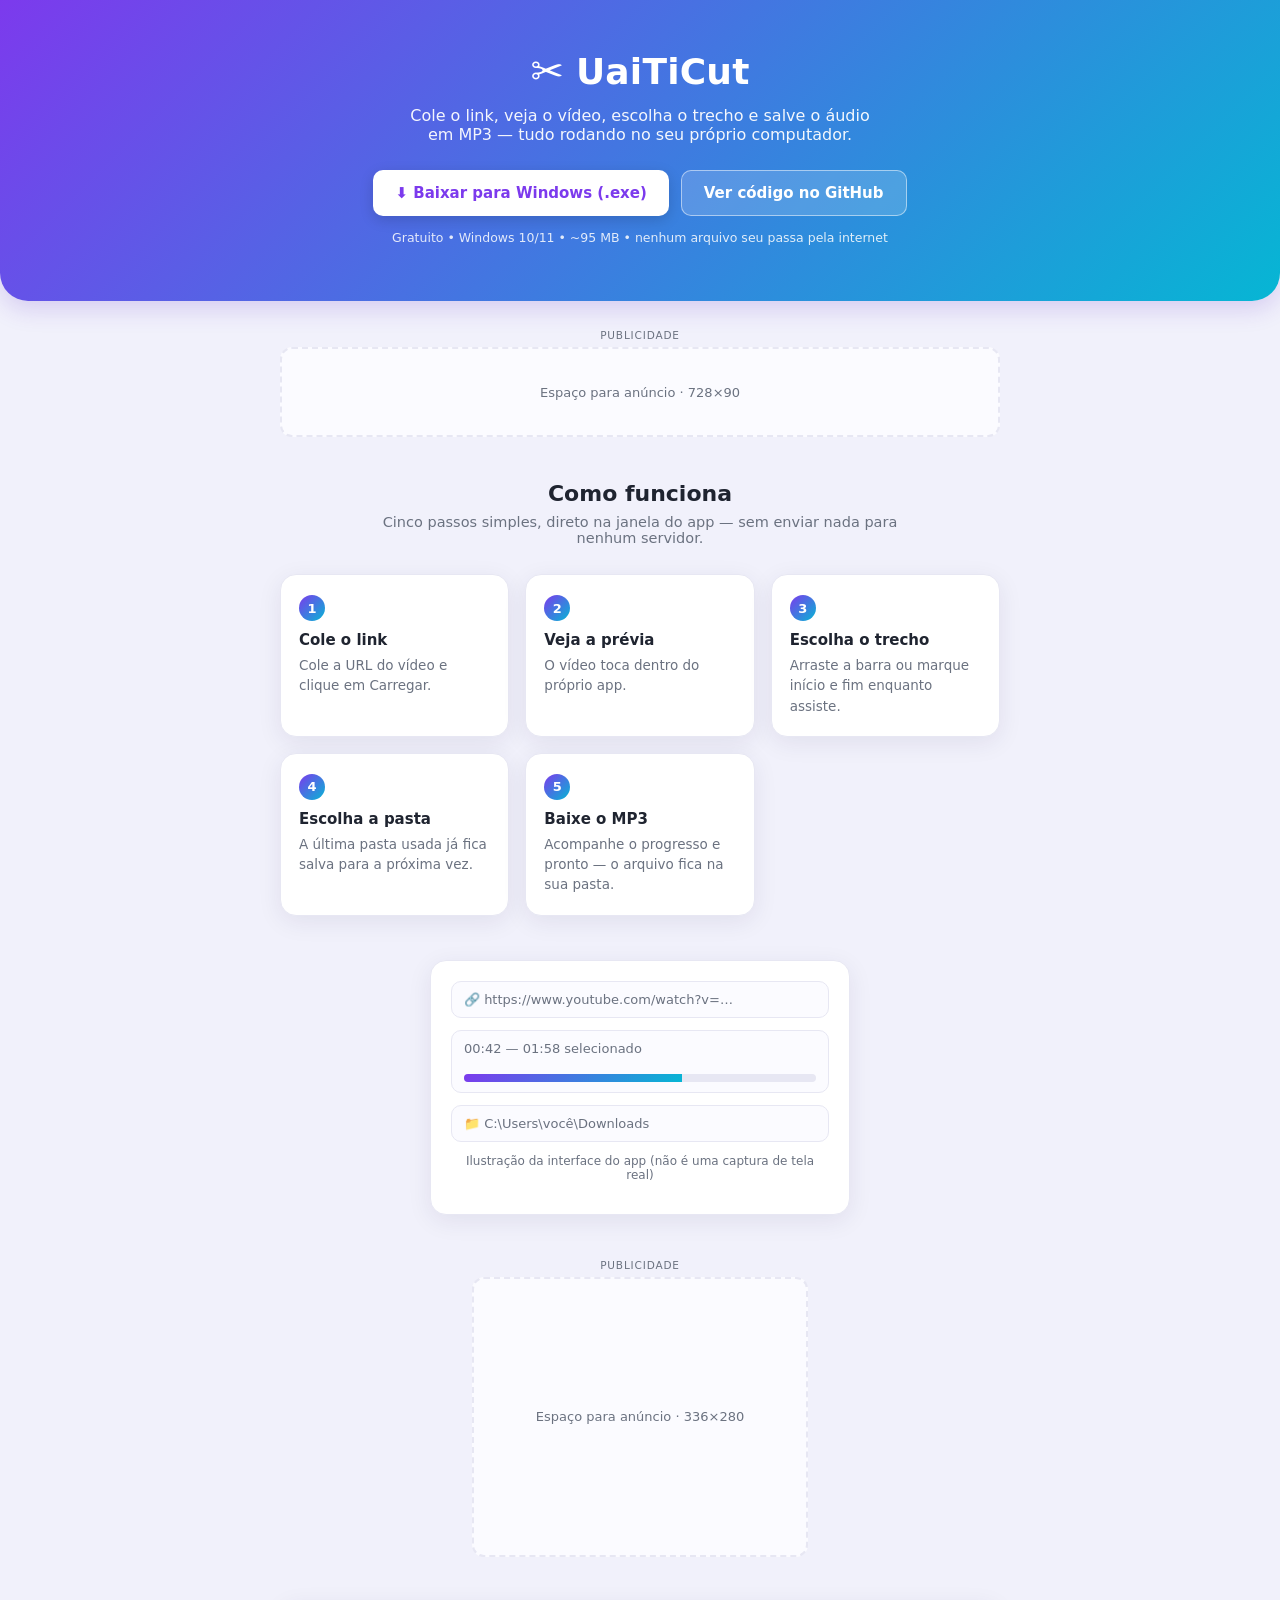
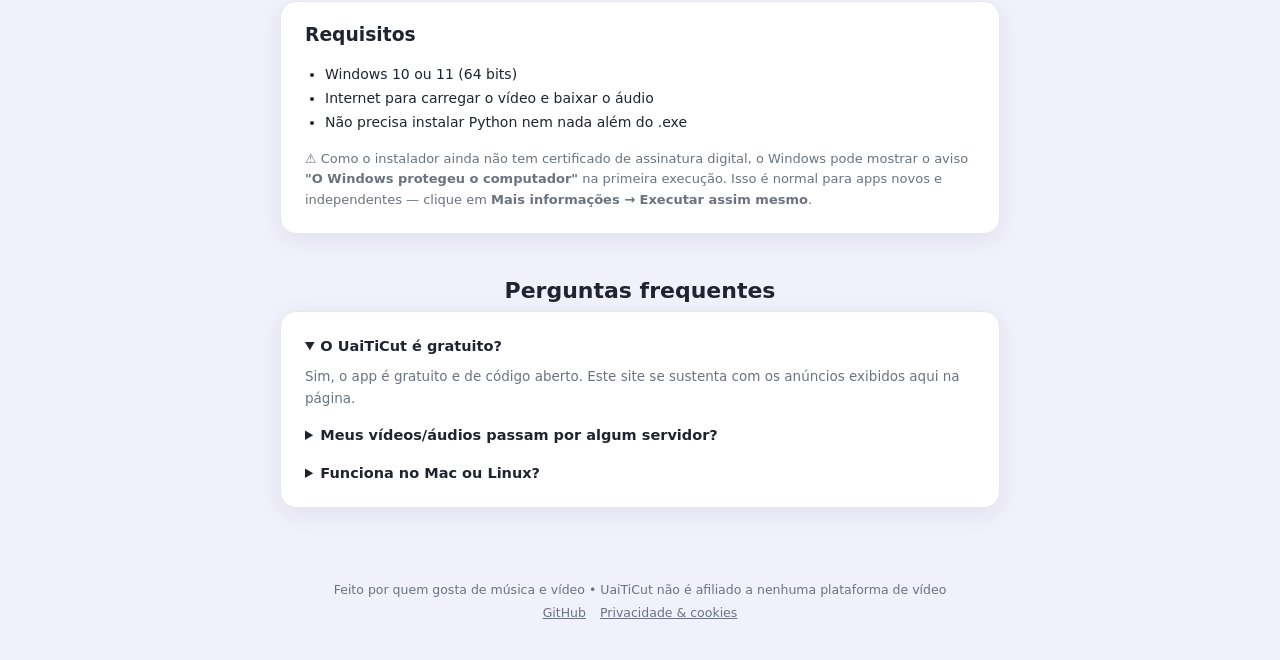
<file: docs/index.html>
<!DOCTYPE html>
<html lang="pt-br">
<head>
<meta charset="UTF-8" />
<meta name="viewport" content="width=device-width, initial-scale=1.0" />
<title>UaiTiCut — corte e baixe trechos de vídeo em MP3</title>
<meta name="description" content="UaiTiCut é um app gratuito para Windows: cole o link, escolha o trecho e salve o áudio em MP3, tudo direto no seu computador." />
<link rel="icon" href="data:image/svg+xml,%3Csvg xmlns='http://www.w3.org/2000/svg' viewBox='0 0 100 100'%3E%3Ctext y='.9em' font-size='90'%3E%E2%9C%82%3C/text%3E%3C/svg%3E" />
<link rel="stylesheet" href="style.css" />
</head>
<body>

  <header class="hero">
    <div class="hero-title">
      <span class="hero-emoji">✂️</span>
      <h1>UaiTiCut</h1>
    </div>
    <p class="hero-subtitle">Cole o link, veja o vídeo, escolha o trecho e salve o áudio em MP3 — tudo rodando no seu próprio computador.</p>
    <div class="hero-actions">
      <!--
        Link "estável": o GitHub sempre redireciona /releases/latest/download/<nome>
        para o arquivo com esse nome exato anexado na Release mais recente.
        Ou seja: toda vez que você publicar uma nova Release com um arquivo
        chamado exatamente "UaiTiCut.exe" anexado, este link passa a apontar
        pra ele automaticamente — sem precisar editar o site de novo.
      -->
      <a class="btn btn-primary" href="https://github.com/Fabio270/UaiTiCut/releases/latest/download/UaiTiCut.exe">⬇ Baixar para Windows (.exe)</a>
      <a class="btn btn-secondary" href="https://github.com/Fabio270/UaiTiCut">Ver código no GitHub</a>
    </div>
    <p class="hero-note">Gratuito • Windows 10/11 • ~95 MB • nenhum arquivo seu passa pela internet</p>
  </header>

  <div class="container">

    <!-- ===== AD SLOT 1 — topo (leaderboard 728x90, vira 320x50 no celular) ===== -->
    <!--
      Quando aprovar sua conta na rede de anúncios (ex.: Google AdSense),
      substitua o <div class="ad-slot"> abaixo pelo snippet que a rede te
      der, algo como:

      <ins class="adsbygoogle"
           style="display:block"
           data-ad-client="ca-pub-XXXXXXXXXXXXXXX"
           data-ad-slot="XXXXXXXXXX"
           data-ad-format="auto"
           data-full-width-responsive="true"></ins>
      <script>(adsbygoogle = window.adsbygoogle || []).push({});</script>
    -->
    <section class="block" style="padding-top:28px; padding-bottom:0;">
      <div class="ad-wrap">
        <div class="ad-label">Publicidade</div>
        <div class="ad-slot ad-slot-leaderboard" id="ad-slot-top">
          Espaço para anúncio · 728×90
        </div>
      </div>
    </section>

    <!-- ===== Como funciona ===== -->
    <section class="block">
      <h2 class="section-title">Como funciona</h2>
      <p class="section-sub">Cinco passos simples, direto na janela do app — sem enviar nada para nenhum servidor.</p>
      <div class="steps">
        <div class="step-card">
          <div class="step-badge">1</div>
          <h3>Cole o link</h3>
          <p>Cole a URL do vídeo e clique em Carregar.</p>
        </div>
        <div class="step-card">
          <div class="step-badge">2</div>
          <h3>Veja a prévia</h3>
          <p>O vídeo toca dentro do próprio app.</p>
        </div>
        <div class="step-card">
          <div class="step-badge">3</div>
          <h3>Escolha o trecho</h3>
          <p>Arraste a barra ou marque início e fim enquanto assiste.</p>
        </div>
        <div class="step-card">
          <div class="step-badge">4</div>
          <h3>Escolha a pasta</h3>
          <p>A última pasta usada já fica salva para a próxima vez.</p>
        </div>
        <div class="step-card">
          <div class="step-badge">5</div>
          <h3>Baixe o MP3</h3>
          <p>Acompanhe o progresso e pronto — o arquivo fica na sua pasta.</p>
        </div>
      </div>
    </section>

    <!-- Ilustração simplificada da interface (não é uma captura de tela real) -->
    <section class="block" style="padding-top:0;">
      <div class="mockup">
        <div class="mockup-row">🔗 https://www.youtube.com/watch?v=…</div>
        <div class="mockup-row" style="flex-direction:column; align-items:stretch;">
          <span>00:42 — 01:58 selecionado</span>
          <div class="mockup-bar" style="margin-top:8px;"><span></span></div>
        </div>
        <div class="mockup-row">📁 C:\Users\você\Downloads</div>
        <p class="mockup-caption">Ilustração da interface do app (não é uma captura de tela real)</p>
      </div>
    </section>

    <!-- ===== AD SLOT 2 — meio de página (retângulo 336x280) ===== -->
    <section class="block" style="padding-top:0;">
      <div class="ad-wrap">
        <div class="ad-label">Publicidade</div>
        <div class="ad-slot ad-slot-rectangle" id="ad-slot-mid">
          Espaço para anúncio · 336×280
        </div>
      </div>
    </section>

    <!-- ===== Requisitos ===== -->
    <section class="block" style="padding-top:0;">
      <div class="card">
        <h3 style="margin-top:0;">Requisitos</h3>
        <ul>
          <li>Windows 10 ou 11 (64 bits)</li>
          <li>Internet para carregar o vídeo e baixar o áudio</li>
          <li>Não precisa instalar Python nem nada além do .exe</li>
        </ul>
        <p style="margin:14px 0 0; font-size:13px; color:var(--text-soft); line-height:1.6;">
          ⚠️ Como o instalador ainda não tem certificado de assinatura digital,
          o Windows pode mostrar o aviso <strong>"O Windows protegeu o computador"</strong>
          na primeira execução. Isso é normal para apps novos e independentes —
          clique em <strong>Mais informações → Executar assim mesmo</strong>.
        </p>
      </div>
    </section>

    <!-- ===== FAQ ===== -->
    <section class="block" style="padding-top:0;">
      <h2 class="section-title">Perguntas frequentes</h2>
      <div class="card">
        <details class="faq-item" open>
          <summary>O UaiTiCut é gratuito?</summary>
          <p>Sim, o app é gratuito e de código aberto. Este site se sustenta com os anúncios exibidos aqui na página.</p>
        </details>
        <details class="faq-item">
          <summary>Meus vídeos/áudios passam por algum servidor?</summary>
          <p>Não. O processamento acontece inteiramente no seu computador — nada é enviado para nós.</p>
        </details>
        <details class="faq-item">
          <summary>Funciona no Mac ou Linux?</summary>
          <p>Por enquanto o instalador é feito para Windows 10/11.</p>
        </details>
      </div>
    </section>

  </div>

  <footer class="footer">
    Feito por quem gosta de música e vídeo • UaiTiCut não é afiliado a nenhuma plataforma de vídeo
    <div class="footer-links">
      <a href="https://github.com/Fabio270/UaiTiCut">GitHub</a>
      <a href="privacy.html">Privacidade &amp; cookies</a>
    </div>
  </footer>

</body>
</html>
</file>
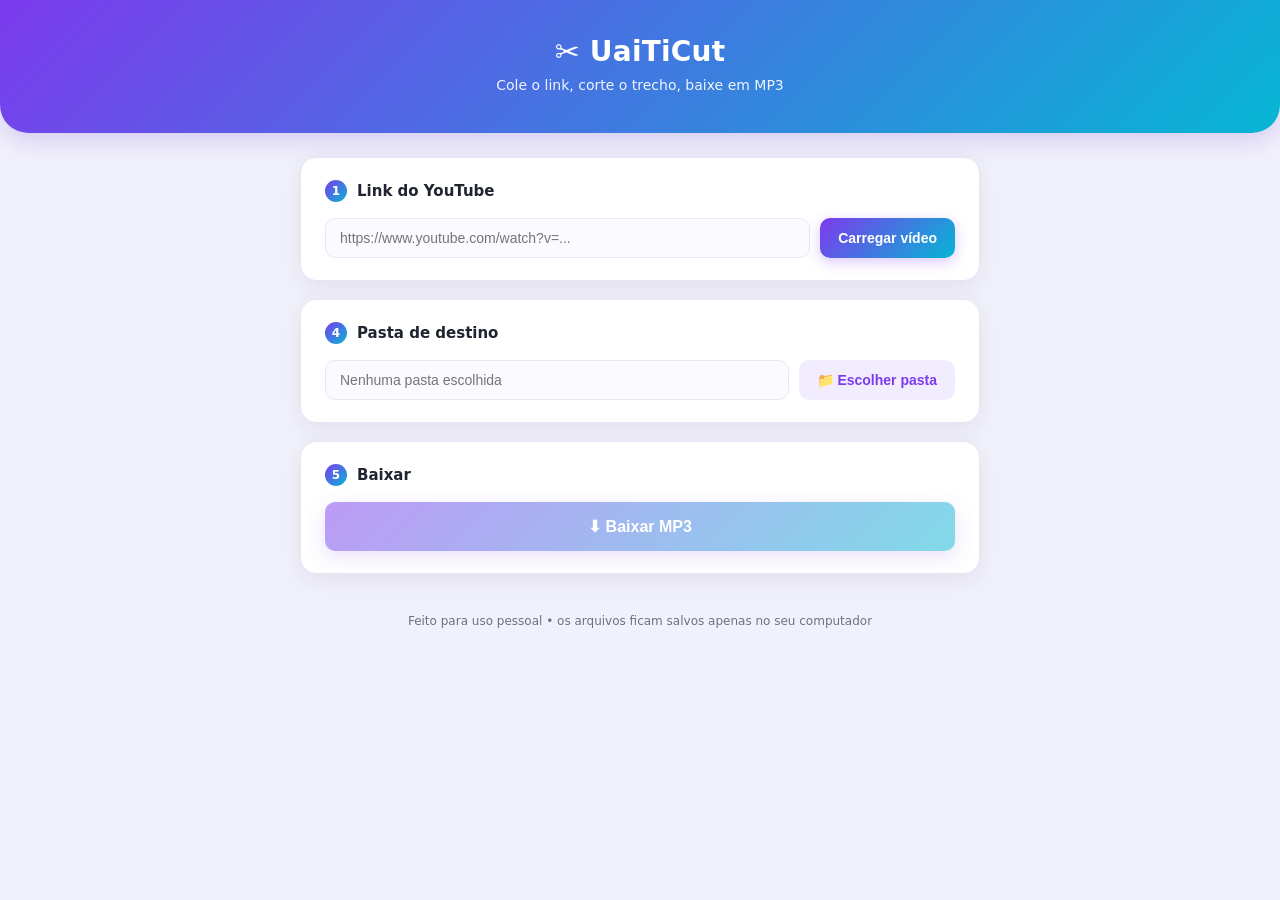
<file: web/index.html>
<!DOCTYPE html>
<html lang="pt-br">
<head>
<meta charset="UTF-8" />
<meta name="viewport" content="width=device-width, initial-scale=1.0" />
<title>UaiTiCut</title>
<link rel="stylesheet" href="style.css" />
</head>
<body>

  <header class="hero">
    <div class="hero-title">
      <span class="hero-emoji">✂️</span>
      <h1>UaiTiCut</h1>
    </div>
    <p class="hero-subtitle">Cole o link, corte o trecho, baixe em MP3</p>
  </header>

  <div id="setup-banner" class="setup-banner" hidden>
    <div class="spinner"></div>
    <div class="setup-text">
      <span id="setup-message">Preparando componentes...</span>
      <div class="progress-track thin" id="setup-progress-track">
        <div class="progress-fill" id="setup-progress-fill" style="width:0%"></div>
      </div>
    </div>
  </div>

  <main class="container">

    <!-- 1. URL -->
    <section class="card">
      <h2 class="card-title"><span class="badge">1</span>Link do YouTube</h2>
      <div class="row">
        <input id="url-input" type="text" placeholder="https://www.youtube.com/watch?v=..." autocomplete="off" />
        <button id="load-btn" class="btn btn-primary">Carregar vídeo</button>
      </div>
      <p id="url-error" class="error-text" hidden></p>
    </section>

    <!-- 2. Preview -->
    <section class="card" id="preview-card" hidden>
      <h2 class="card-title"><span class="badge">2</span>Pré-visualização</h2>
      <div class="video-wrap">
        <div id="yt-player"></div>
      </div>
      <p class="video-title" id="video-title"></p>
    </section>

    <!-- 3. Corte -->
    <section class="card" id="trim-card" hidden>
      <h2 class="card-title"><span class="badge">3</span>Escolha o trecho</h2>

      <div class="slider-wrap">
        <div class="slider-track" id="slider-track">
          <div class="slider-range" id="slider-range"></div>
        </div>
        <input type="range" id="range-start" class="range-input" min="0" max="100" value="0" step="1" />
        <input type="range" id="range-end" class="range-input" min="0" max="100" value="100" step="1" />
      </div>

      <div class="trim-controls">
        <div class="time-field">
          <label>Início</label>
          <input type="text" id="start-time" value="00:00" />
          <button class="btn btn-ghost" id="mark-start-btn" title="Usar o tempo atual do vídeo">Marcar aqui ▶</button>
        </div>
        <div class="time-field">
          <label>Fim</label>
          <input type="text" id="end-time" value="00:00" />
          <button class="btn btn-ghost" id="mark-end-btn" title="Usar o tempo atual do vídeo">Marcar aqui ▶</button>
        </div>
      </div>
      <p class="selection-summary">Trecho selecionado: <strong id="selection-length">00:00</strong></p>
    </section>

    <!-- 4. Pasta -->
    <section class="card">
      <h2 class="card-title"><span class="badge">4</span>Pasta de destino</h2>
      <div class="row">
        <input id="folder-display" type="text" readonly placeholder="Nenhuma pasta escolhida" />
        <button id="folder-btn" class="btn btn-secondary">📁 Escolher pasta</button>
      </div>
    </section>

    <!-- 5. Download -->
    <section class="card">
      <h2 class="card-title"><span class="badge">5</span>Baixar</h2>
      <button id="download-btn" class="btn btn-cta" disabled>⬇ Baixar MP3</button>

      <div id="progress-area" class="progress-area" hidden>
        <div class="progress-track">
          <div class="progress-fill" id="download-progress-fill" style="width:0%"></div>
        </div>
        <p id="progress-text" class="progress-text">Iniciando...</p>
      </div>

      <div id="success-area" class="success-area" hidden>
        <p>✅ Pronto! Arquivo salvo em:</p>
        <p class="file-path" id="success-path"></p>
        <button id="open-folder-btn" class="btn btn-secondary">Abrir pasta</button>
      </div>

      <p id="download-error" class="error-text" hidden></p>
    </section>

  </main>

  <footer class="footer">Feito para uso pessoal • os arquivos ficam salvos apenas no seu computador</footer>

  <script src="app.js"></script>
</body>
</html>
</file>
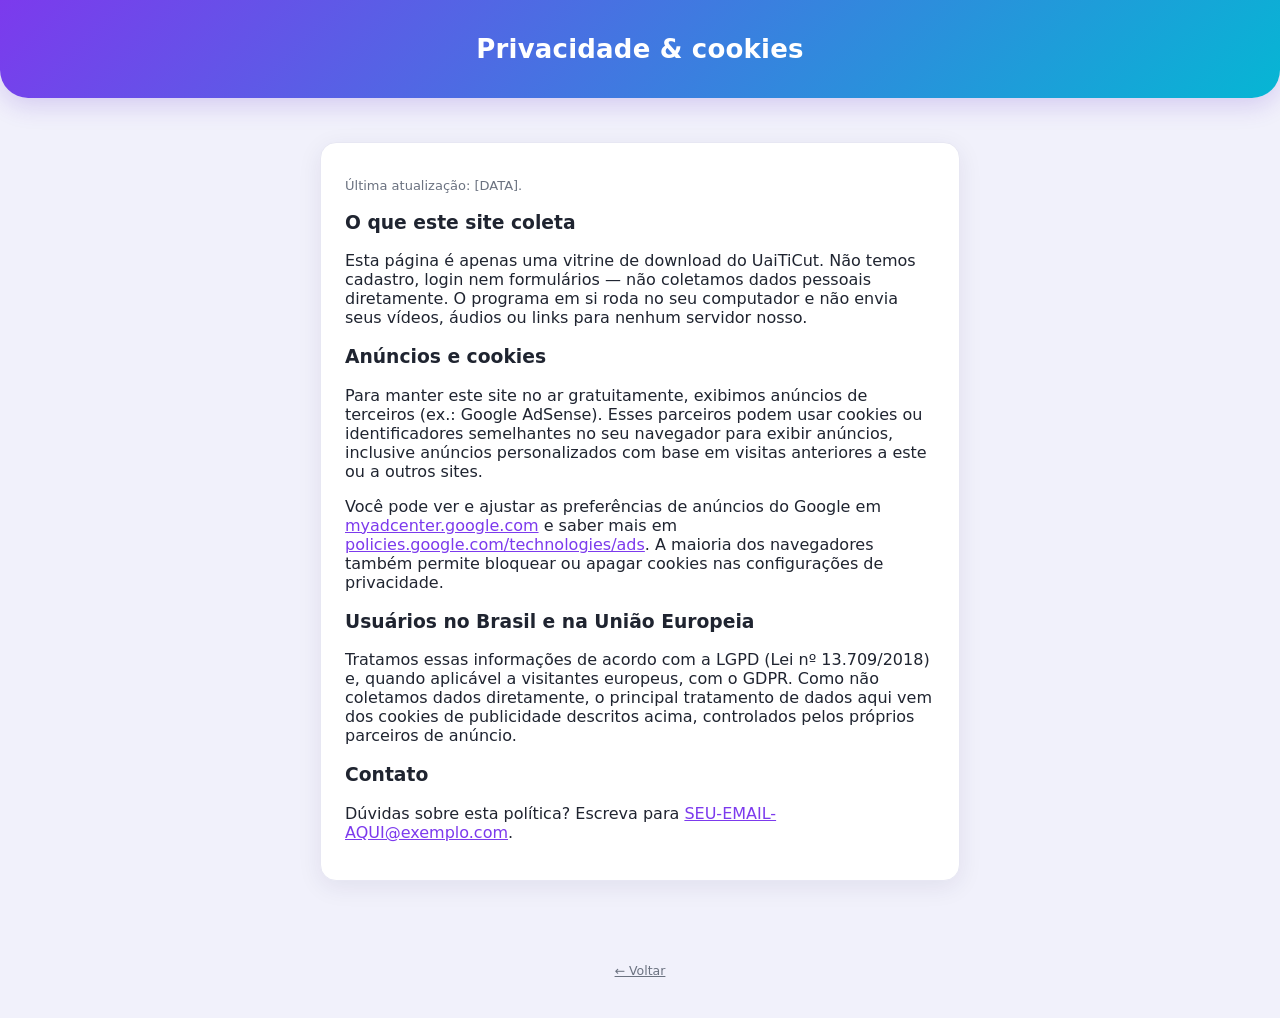
<file: docs/privacy.html>
<!DOCTYPE html>
<html lang="pt-br">
<head>
<meta charset="UTF-8" />
<meta name="viewport" content="width=device-width, initial-scale=1.0" />
<title>Privacidade — UaiTiCut</title>
<link rel="icon" href="data:image/svg+xml,%3Csvg xmlns='http://www.w3.org/2000/svg' viewBox='0 0 100 100'%3E%3Ctext y='.9em' font-size='90'%3E%E2%9C%82%3C/text%3E%3C/svg%3E" />
<link rel="stylesheet" href="style.css" />
</head>
<body>

  <header class="hero" style="padding:34px 20px;">
    <div class="hero-title"><h1 style="font-size:26px;">Privacidade &amp; cookies</h1></div>
  </header>

  <div class="container" style="max-width:680px;">
    <section class="block">
      <div class="card">
        <p style="font-size:13px; color:var(--text-soft);">
          Última atualização: <!-- TODO: coloque a data -->[DATA].
        </p>

        <h3>O que este site coleta</h3>
        <p>
          Esta página é apenas uma vitrine de download do UaiTiCut. Não temos
          cadastro, login nem formulários — não coletamos dados pessoais
          diretamente. O programa em si roda no seu computador e não envia
          seus vídeos, áudios ou links para nenhum servidor nosso.
        </p>

        <h3>Anúncios e cookies</h3>
        <p>
          Para manter este site no ar gratuitamente, exibimos anúncios de
          terceiros (ex.: Google AdSense). Esses parceiros podem usar cookies
          ou identificadores semelhantes no seu navegador para exibir
          anúncios, inclusive anúncios personalizados com base em visitas
          anteriores a este ou a outros sites.
        </p>
        <p>
          Você pode ver e ajustar as preferências de anúncios do Google em
          <a href="https://myadcenter.google.com/" target="_blank" rel="noopener">myadcenter.google.com</a>
          e saber mais em
          <a href="https://policies.google.com/technologies/ads" target="_blank" rel="noopener">policies.google.com/technologies/ads</a>.
          A maioria dos navegadores também permite bloquear ou apagar cookies
          nas configurações de privacidade.
        </p>

        <h3>Usuários no Brasil e na União Europeia</h3>
        <p>
          Tratamos essas informações de acordo com a LGPD (Lei nº 13.709/2018)
          e, quando aplicável a visitantes europeus, com o GDPR. Como não
          coletamos dados diretamente, o principal tratamento de dados aqui
          vem dos cookies de publicidade descritos acima, controlados pelos
          próprios parceiros de anúncio.
        </p>

        <h3>Contato</h3>
        <p>
          Dúvidas sobre esta política? Escreva para
          <!-- TODO: troque pelo e-mail que você quer deixar público -->
          <a href="mailto:SEU-EMAIL-AQUI@exemplo.com">SEU-EMAIL-AQUI@exemplo.com</a>.
        </p>
      </div>
    </section>
  </div>

  <footer class="footer">
    <div class="footer-links">
      <a href="index.html">← Voltar</a>
    </div>
  </footer>

</body>
</html>
</file>
<file: docs/style.css>
:root {
  --bg: #f1f1fb;
  --card: #ffffff;
  --text: #1f2430;
  --text-soft: #6b7280;
  --border: #e7e7f3;
  --accent-1: #7c3aed;
  --accent-2: #06b6d4;
  --accent-grad: linear-gradient(135deg, var(--accent-1), var(--accent-2));
  --shadow: 0 6px 24px rgba(35, 25, 75, 0.08);
  --radius: 16px;
}

* { box-sizing: border-box; }

html, body {
  margin: 0;
  padding: 0;
  background: var(--bg);
  color: var(--text);
  font-family: "Segoe UI", "Segoe UI Variable", system-ui, -apple-system, Arial, sans-serif;
  -webkit-font-smoothing: antialiased;
}

a { color: var(--accent-1); }

img { max-width: 100%; }

/* ---------- Header / Hero ---------- */
.hero {
  background: var(--accent-grad);
  padding: 48px 20px 56px;
  text-align: center;
  color: #fff;
  border-radius: 0 0 28px 28px;
  box-shadow: 0 8px 24px rgba(90, 40, 200, 0.18);
}

.hero-title {
  display: flex;
  align-items: center;
  justify-content: center;
  gap: 12px;
  flex-wrap: wrap;
}

.hero-emoji { font-size: 40px; }

.hero-title h1 {
  margin: 0;
  font-size: 36px;
  font-weight: 700;
  letter-spacing: 0.2px;
}

.hero-subtitle {
  margin: 12px auto 0;
  font-size: 16px;
  opacity: 0.94;
  max-width: 480px;
}

.hero-actions {
  margin-top: 26px;
  display: flex;
  gap: 12px;
  justify-content: center;
  flex-wrap: wrap;
}

.btn {
  display: inline-flex;
  align-items: center;
  gap: 8px;
  border: none;
  border-radius: 10px;
  padding: 13px 22px;
  font-size: 15px;
  font-weight: 600;
  cursor: pointer;
  text-decoration: none;
  white-space: nowrap;
  transition: transform 0.1s ease, box-shadow 0.15s ease, opacity 0.15s ease;
}
.btn:active { transform: translateY(1px); }

.btn-primary {
  background: #fff;
  color: var(--accent-1);
  box-shadow: 0 4px 14px rgba(0, 0, 0, 0.15);
}
.btn-primary:hover { box-shadow: 0 6px 18px rgba(0, 0, 0, 0.22); }

.btn-secondary {
  background: rgba(255, 255, 255, 0.16);
  color: #fff;
  border: 1.5px solid rgba(255, 255, 255, 0.5);
}
.btn-secondary:hover { background: rgba(255, 255, 255, 0.26); }

.hero-note {
  margin: 14px 0 0;
  font-size: 12.5px;
  opacity: 0.85;
}

/* ---------- Layout ---------- */
.container {
  max-width: 760px;
  margin: 0 auto;
  padding: 0 20px;
}

section.block { padding: 44px 0; }

.section-title {
  font-size: 22px;
  font-weight: 700;
  margin: 0 0 8px;
  text-align: center;
}

.section-sub {
  font-size: 14.5px;
  color: var(--text-soft);
  text-align: center;
  margin: 0 auto 28px;
  max-width: 520px;
}

/* ---------- Steps grid ---------- */
.steps {
  display: grid;
  grid-template-columns: repeat(auto-fit, minmax(200px, 1fr));
  gap: 16px;
}

.step-card {
  background: var(--card);
  border: 1px solid var(--border);
  border-radius: var(--radius);
  box-shadow: var(--shadow);
  padding: 20px 18px;
}

.step-badge {
  display: inline-flex;
  align-items: center;
  justify-content: center;
  width: 26px;
  height: 26px;
  border-radius: 50%;
  background: var(--accent-grad);
  color: #fff;
  font-size: 13px;
  font-weight: 700;
  margin-bottom: 10px;
}

.step-card h3 {
  margin: 0 0 6px;
  font-size: 15px;
}

.step-card p {
  margin: 0;
  font-size: 13.5px;
  color: var(--text-soft);
  line-height: 1.5;
}

/* ---------- Mockup preview (illustrative, not a real screenshot) ---------- */
.mockup {
  background: var(--card);
  border: 1px solid var(--border);
  border-radius: var(--radius);
  box-shadow: var(--shadow);
  padding: 20px;
  margin: 0 auto;
  max-width: 420px;
}
.mockup-row {
  display: flex;
  align-items: center;
  gap: 10px;
  background: #fbfbff;
  border: 1.5px solid var(--border);
  border-radius: 10px;
  padding: 10px 12px;
  margin-bottom: 12px;
  font-size: 13px;
  color: var(--text-soft);
}
.mockup-bar {
  height: 8px;
  border-radius: 4px;
  background: var(--border);
  overflow: hidden;
}
.mockup-bar span {
  display: block;
  height: 100%;
  width: 62%;
  background: var(--accent-grad);
}
.mockup-caption {
  text-align: center;
  font-size: 12px;
  color: var(--text-soft);
  margin-top: 12px;
}

/* ---------- Cards (requisitos / uso responsável / faq) ---------- */
.card {
  background: var(--card);
  border-radius: var(--radius);
  box-shadow: var(--shadow);
  padding: 22px 24px;
  border: 1px solid var(--border);
}

.card ul {
  margin: 0;
  padding-left: 20px;
  font-size: 14px;
  line-height: 1.7;
  color: var(--text);
}

.card + .card { margin-top: 14px; }

.faq-item summary {
  cursor: pointer;
  font-weight: 600;
  font-size: 14.5px;
  padding: 4px 0;
}
.faq-item p {
  margin: 8px 0 0;
  font-size: 13.5px;
  color: var(--text-soft);
  line-height: 1.6;
}
.faq-item + .faq-item { margin-top: 14px; }

/* ---------- Ad slots (PLACEHOLDER — troque pelo código real da rede de anúncios) ---------- */
.ad-wrap {
  margin: 0 auto;
  text-align: center;
}

.ad-label {
  font-size: 10.5px;
  letter-spacing: 0.08em;
  text-transform: uppercase;
  color: var(--text-soft);
  margin-bottom: 6px;
}

.ad-slot {
  margin: 0 auto;
  border: 2px dashed var(--border);
  border-radius: 12px;
  background: #fbfbff;
  display: flex;
  align-items: center;
  justify-content: center;
  color: var(--text-soft);
  font-size: 13px;
  text-align: center;
  padding: 10px;
}

.ad-slot-leaderboard {
  max-width: 728px;
  min-height: 90px;
}

.ad-slot-rectangle {
  max-width: 336px;
  min-height: 280px;
}

@media (max-width: 480px) {
  .ad-slot-leaderboard { max-width: 320px; min-height: 50px; }
}

/* ---------- Footer ---------- */
.footer {
  text-align: center;
  font-size: 12.5px;
  color: var(--text-soft);
  padding: 30px 20px 40px;
}
.footer a { color: var(--text-soft); text-decoration: underline; }
.footer-links {
  margin-top: 8px;
  display: flex;
  gap: 14px;
  justify-content: center;
  flex-wrap: wrap;
}
</file>
<file: web/style.css>
:root {
  --bg: #f1f1fb;
  --card: #ffffff;
  --text: #1f2430;
  --text-soft: #6b7280;
  --border: #e7e7f3;
  --accent-1: #7c3aed;
  --accent-2: #06b6d4;
  --accent-grad: linear-gradient(135deg, var(--accent-1), var(--accent-2));
  --danger: #dc2626;
  --success: #16a34a;
  --shadow: 0 6px 24px rgba(35, 25, 75, 0.08);
  --radius: 16px;
}

* { box-sizing: border-box; }

/* elementos com [hidden] tem que sumir mesmo quando a classe define display:flex/grid */
[hidden] { display: none !important; }

html, body {
  margin: 0;
  padding: 0;
  background: var(--bg);
  color: var(--text);
  font-family: "Segoe UI", "Segoe UI Variable", system-ui, -apple-system, Arial, sans-serif;
  -webkit-font-smoothing: antialiased;
}

/* ---------- Header ---------- */
.hero {
  background: var(--accent-grad);
  padding: 34px 20px 40px;
  text-align: center;
  color: #fff;
  border-radius: 0 0 28px 28px;
  box-shadow: 0 8px 24px rgba(90, 40, 200, 0.18);
}

.hero-title {
  display: flex;
  align-items: center;
  justify-content: center;
  gap: 10px;
}

.hero-emoji { font-size: 30px; }

.hero-title h1 {
  margin: 0;
  font-size: 28px;
  font-weight: 700;
  letter-spacing: 0.2px;
}

.hero-subtitle {
  margin: 8px 0 0;
  font-size: 14px;
  opacity: 0.92;
}

/* ---------- Setup banner ---------- */
.setup-banner {
  max-width: 720px;
  margin: 16px auto 0;
  background: #fff;
  border: 1px solid var(--border);
  border-radius: 12px;
  padding: 12px 16px;
  display: flex;
  align-items: center;
  gap: 12px;
  box-shadow: var(--shadow);
}

.setup-text { flex: 1; }

#setup-message { font-size: 13px; color: var(--text-soft); }

.spinner {
  width: 20px;
  height: 20px;
  border-radius: 50%;
  border: 3px solid var(--border);
  border-top-color: var(--accent-1);
  animation: spin 0.8s linear infinite;
  flex-shrink: 0;
}

@keyframes spin { to { transform: rotate(360deg); } }

/* ---------- Layout ---------- */
.container {
  max-width: 720px;
  margin: 24px auto 40px;
  padding: 0 20px;
  display: flex;
  flex-direction: column;
  gap: 18px;
}

.card {
  background: var(--card);
  border-radius: var(--radius);
  box-shadow: var(--shadow);
  padding: 22px 24px;
  border: 1px solid var(--border);
}

.card-title {
  margin: 0 0 16px;
  font-size: 15px;
  font-weight: 600;
  display: flex;
  align-items: center;
  gap: 10px;
  color: var(--text);
}

.badge {
  display: inline-flex;
  align-items: center;
  justify-content: center;
  width: 22px;
  height: 22px;
  border-radius: 50%;
  background: var(--accent-grad);
  color: #fff;
  font-size: 12px;
  font-weight: 700;
}

/* ---------- Inputs & buttons ---------- */
.row { display: flex; gap: 10px; }

input[type="text"] {
  flex: 1;
  border: 1.5px solid var(--border);
  border-radius: 10px;
  padding: 11px 14px;
  font-size: 14px;
  color: var(--text);
  background: #fbfbff;
  outline: none;
  transition: border-color 0.15s ease;
  min-width: 0;
}

input[type="text"]:focus {
  border-color: var(--accent-1);
  background: #fff;
}

input[readonly] { color: var(--text-soft); cursor: default; }

.btn {
  border: none;
  border-radius: 10px;
  padding: 11px 18px;
  font-size: 14px;
  font-weight: 600;
  cursor: pointer;
  white-space: nowrap;
  transition: transform 0.1s ease, box-shadow 0.15s ease, opacity 0.15s ease;
}

.btn:active { transform: translateY(1px); }

.btn:disabled {
  opacity: 0.5;
  cursor: not-allowed;
  transform: none;
}

.btn-primary {
  background: var(--accent-grad);
  color: #fff;
  box-shadow: 0 4px 14px rgba(124, 58, 237, 0.28);
}
.btn-primary:hover:not(:disabled) { box-shadow: 0 6px 18px rgba(124, 58, 237, 0.38); }

.btn-secondary {
  background: #f1edfe;
  color: var(--accent-1);
}
.btn-secondary:hover:not(:disabled) { background: #e6ddfd; }

.btn-ghost {
  background: transparent;
  color: var(--accent-1);
  padding: 6px 10px;
  font-size: 12.5px;
  border: 1px solid var(--border);
}
.btn-ghost:hover:not(:disabled) { background: #f6f4ff; }

.btn-cta {
  width: 100%;
  background: var(--accent-grad);
  color: #fff;
  font-size: 16px;
  padding: 15px;
  box-shadow: 0 6px 18px rgba(124, 58, 237, 0.3);
}
.btn-cta:hover:not(:disabled) { box-shadow: 0 8px 22px rgba(124, 58, 237, 0.4); }

.error-text {
  color: var(--danger);
  font-size: 13px;
  margin: 10px 0 0;
}

/* ---------- Video preview ---------- */
.video-wrap {
  position: relative;
  width: 100%;
  padding-top: 56.25%;
  border-radius: 12px;
  overflow: hidden;
  background: #000;
}
.video-wrap iframe {
  position: absolute;
  inset: 0;
  width: 100%;
  height: 100%;
  border: 0;
}

.video-title {
  margin: 12px 0 0;
  font-size: 14px;
  font-weight: 600;
  color: var(--text);
}

/* ---------- Dual range slider ---------- */
.slider-wrap {
  position: relative;
  height: 34px;
  margin: 6px 4px 2px;
}

.slider-track {
  position: absolute;
  top: 15px;
  left: 0;
  right: 0;
  height: 4px;
  border-radius: 2px;
  background: var(--border);
}

.slider-range {
  position: absolute;
  height: 4px;
  border-radius: 2px;
  background: var(--accent-grad);
}

.range-input {
  position: absolute;
  top: 0;
  left: 0;
  width: 100%;
  margin: 0;
  height: 34px;
  background: transparent;
  pointer-events: none;
  -webkit-appearance: none;
  appearance: none;
}

.range-input::-webkit-slider-runnable-track {
  -webkit-appearance: none;
  height: 34px;
  background: transparent;
}

.range-input::-webkit-slider-thumb {
  -webkit-appearance: none;
  pointer-events: auto;
  width: 18px;
  height: 18px;
  margin-top: 8px;
  border-radius: 50%;
  background: #fff;
  border: 3px solid var(--accent-1);
  box-shadow: 0 2px 6px rgba(0, 0, 0, 0.2);
  cursor: pointer;
}

.trim-controls {
  display: flex;
  gap: 16px;
  margin-top: 18px;
  flex-wrap: wrap;
}

.time-field {
  display: flex;
  align-items: center;
  gap: 8px;
}

.time-field label {
  font-size: 12px;
  color: var(--text-soft);
  width: 34px;
}

.time-field input[type="text"] {
  width: 72px;
  flex: none;
  text-align: center;
  font-variant-numeric: tabular-nums;
}

.selection-summary {
  margin: 16px 0 0;
  font-size: 13px;
  color: var(--text-soft);
}

/* ---------- Progress / success ---------- */
.progress-area { margin-top: 16px; }

.progress-track {
  width: 100%;
  height: 10px;
  border-radius: 5px;
  background: var(--border);
  overflow: hidden;
}
.progress-track.thin { height: 6px; margin-top: 6px; }

.progress-fill {
  height: 100%;
  background: var(--accent-grad);
  border-radius: 5px;
  transition: width 0.25s ease;
}

.progress-text {
  margin: 8px 0 0;
  font-size: 13px;
  color: var(--text-soft);
}

.success-area {
  margin-top: 16px;
  padding: 14px 16px;
  border-radius: 12px;
  background: #ecfdf3;
  border: 1px solid #b8ecc9;
}
.success-area p { margin: 0 0 8px; font-size: 14px; color: var(--success); font-weight: 600; }

.file-path {
  font-size: 12.5px !important;
  color: var(--text-soft) !important;
  font-weight: 400 !important;
  word-break: break-all;
  font-family: Consolas, monospace;
}

/* ---------- Footer ---------- */
.footer {
  text-align: center;
  font-size: 12px;
  color: var(--text-soft);
  padding-bottom: 24px;
}
</file>
